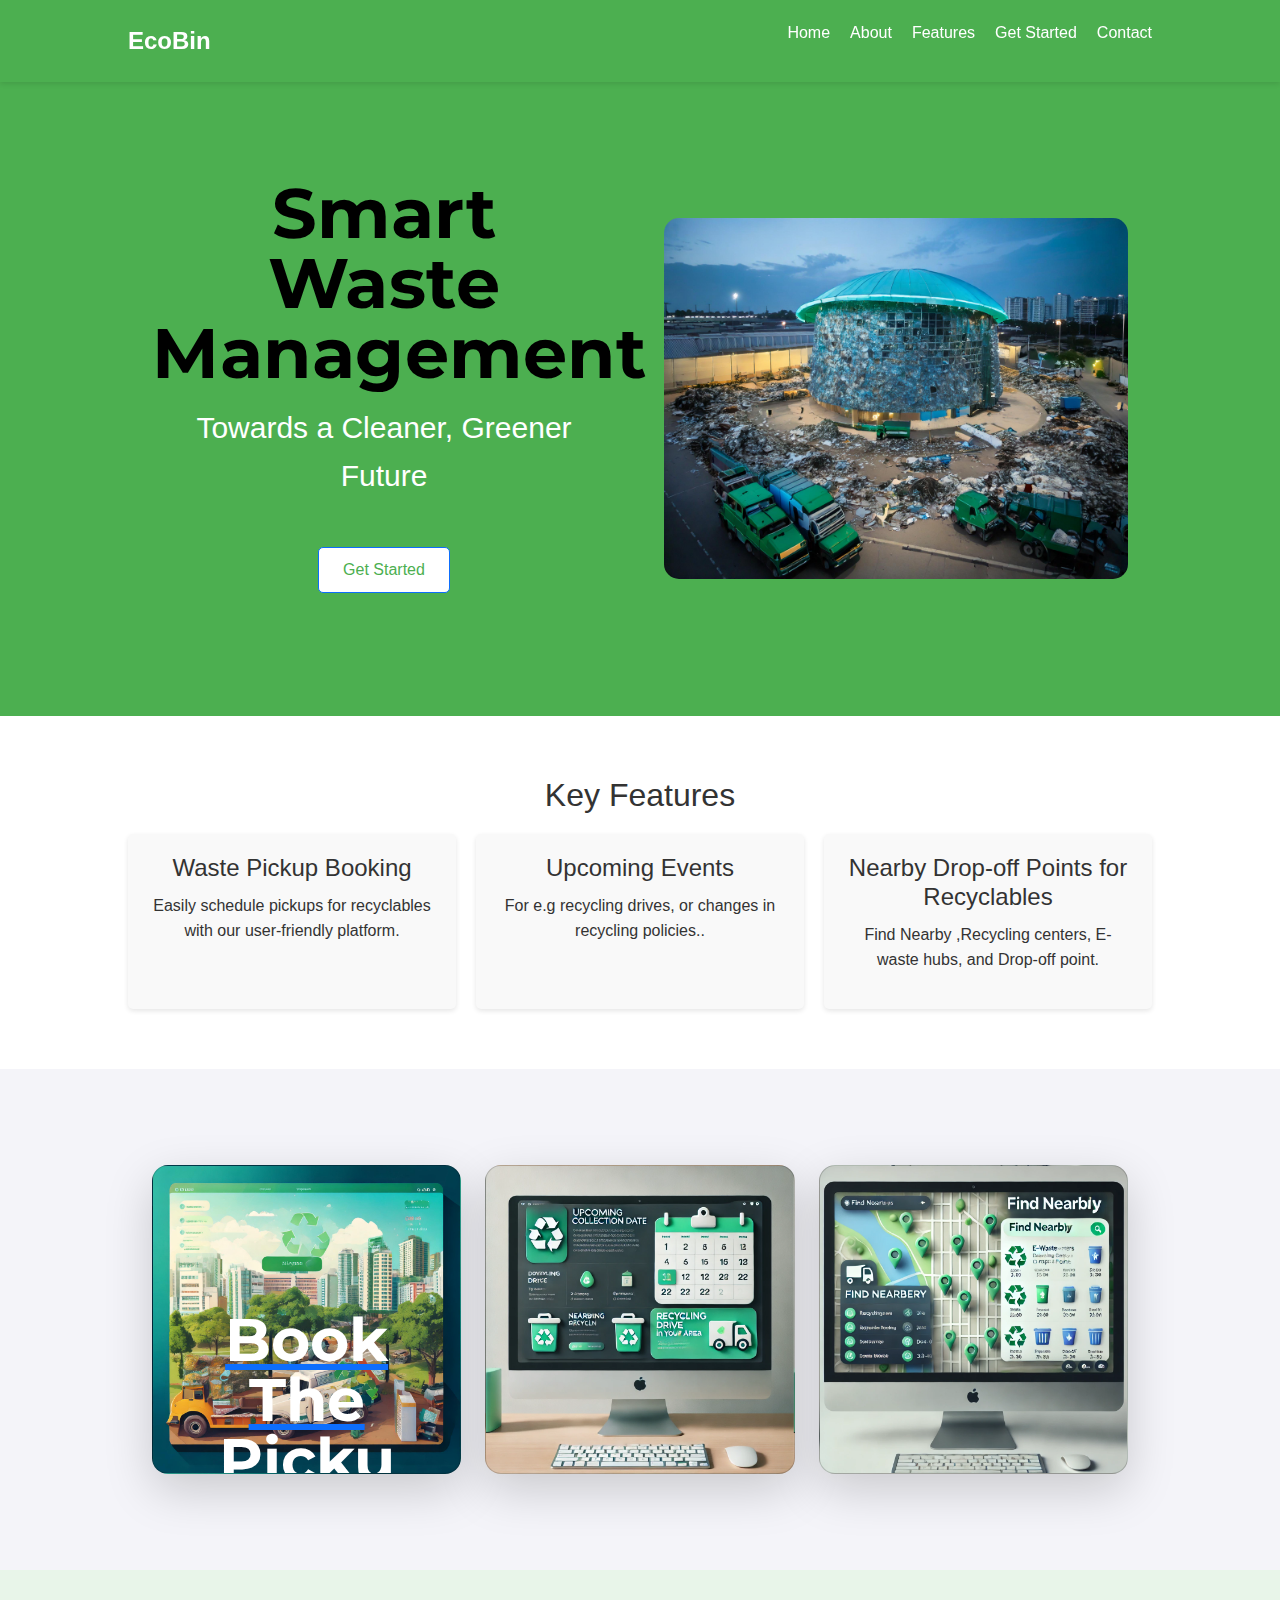
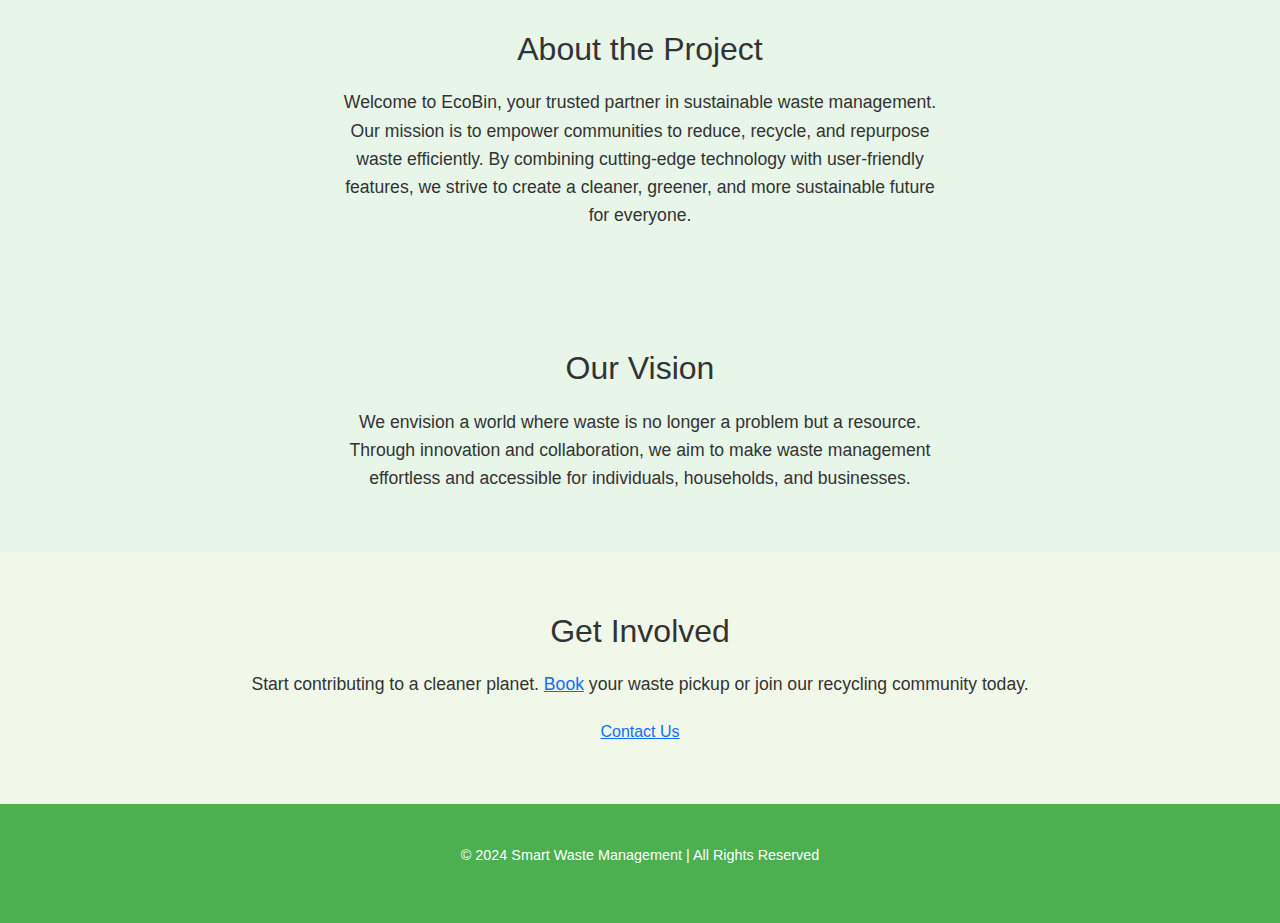
<file: index.html>
<!DOCTYPE html>
<html lang="en">
<head>
  <meta charset="UTF-8">
  <meta name="viewport" content="width=device-width, initial-scale=1.0">
  <title>Smart Waste Management</title>
  <link href="https://cdn.jsdelivr.net/npm/bootstrap@5.3.3/dist/css/bootstrap.min.css" rel="stylesheet" integrity="sha384-QWTKZyjpPEjISv5WaRU9OFeRpok6YctnYmDr5pNlyT2bRjXh0JMhjY6hW+ALEwIH" crossorigin="anonymous">
  <link href="https://cdn.jsdelivr.net/npm/bootstrap@5.3.3/dist/css/bootstrap.min.css" rel="stylesheet" integrity="sha384-QWTKZyjpPEjISv5WaRU9OFeRpok6YctnYmDr5pNlyT2bRjXh0JMhjY6hW+ALEwIH" crossorigin="anonymous">
  <link rel="preconnect" href="https://fonts.googleapis.com">
  <link rel="preconnect" href="https://fonts.gstatic.com" crossorigin>
  <link href="https://fonts.googleapis.com/css2?family=Oswald:wght@200..700&display=swap" rel="stylesheet">
  <link rel="preconnect" href="https://fonts.googleapis.com">
<link rel="preconnect" href="https://fonts.gstatic.com" crossorigin>
<link href="https://fonts.googleapis.com/css2?family=Montserrat:ital,wght@0,100..900;1,100..900&display=swap" rel="stylesheet">
  <link rel="stylesheet" href="style.css">
</head>
<body>

  <!-- nav bar -->
  <nav class="navbar">
    <div class="container">
      <a href="#" class="logo">EcoBin</a>
      <ul class="nav-links">
        <li><a href="#home">Home</a></li>
        <li><a href="#about">About</a></li>
        <li><a href="#features">Features</a></li>
        <li><a href="#get-started">Get Started</a></li>
        <li><a href="#contact">Contact</a></li>
      </ul>
    </div>
  </nav>
  <!-- hero -->

  <header>
    <!-- <div class="container">
      <h1>Smart Waste Management</h1>
      <p>Towards a Cleaner, Greener Future</p>
      <a href="#get-started" class="cta-button">Get Started</a>
    </div>
     -->
     <div class="container col-xxl-8 px-4 py-5">
      <div class="row flex-lg-row-reverse align-items-center g-5 py-5">
        <div class="col-10 col-sm-8 col-lg-6">
          <img src="./images/hero pic.jpg" class="d-block mx-lg-auto img-fluid" style="border-radius: 15px;" width="700" height="500" loading="lazy">
        </div>
        <div class="col-lg-6">
          <h1 class="display-5 fw-bold text-body-emphasis lh-1 mb-3" id="hero">Smart  Waste Management</h1>
          <p class="lead hero-base" id="titlepara">Towards a Cleaner, Greener Future</p>

          <div class="d-flex justify-content-center align-items-center" style="height: 100px;">
           <a href="#get-started"> <button type="button" class="btn btn-primary btn-lg px-4" id="cta-button">Get Started</button>
           </a>
          </div>
          
          
        </div>
      </div>
    </div>
  </header>

 

  <section id="features">
    <div class="container">
      <h2>Key Features</h2>
      <div class="features-grid">
        <div class="feature-item">
          <h3>Waste Pickup Booking</h3>
          <p>Easily schedule pickups for recyclables with our user-friendly platform.</p>
        </div>
        <div class="feature-item">
          <h3>Upcoming Events</h3>
          <p>For e.g  recycling drives, or changes in recycling policies..</p>
        </div>
       
        <div class="feature-item">
          <h3>Nearby Drop-off Points for Recyclables</h3>
          <p>Find Nearby ,Recycling centers, E-waste hubs, and Drop-off point.</p>
        </div>
      </div>
    </div>
  </section>

  <!-- features img -->
  <div class="container px-4 py-5" id="custom-cards">
  
    <div class="row row-cols-1 row-cols-lg-3 align-items-stretch g-4 py-5">
      <div class="col">
        <a href="./pickup-form.html">
        <div class="card card-cover overflow-hidden text-bg-dark rounded-4 shadow-lg" 
             style="background-image: url('./images/pickupimg.jpg'); background-size: cover; background-position: center; aspect-ratio: 1 / 1;">
          <div class="d-flex flex-column h-100 p-5 pb-3 text-white text-shadow-1">
            <h3 class="pt-5 mt-5 mb-5 display-6 lh-1 fw-bold" id="card-p">Book The Pickup</h3>
        
          </div>
        </div>
        </a>
      </div>
  
      <div class="col">
        <a href="./upcoming-events.html">
        <div class="card card-cover overflow-hidden text-bg-dark rounded-4 shadow-lg" 
             style="background-image: url('./images/notification\ img.webp'); background-size: cover; background-position: center; aspect-ratio: 1 / 1;">
          
        </div>
        </a>
      </div>
  
      <div class="col">
       <a href="./nearby-dropoff.html">
         <div class="card card-cover overflow-hidden text-bg-dark rounded-4 shadow-lg" 
             style="background-image: url('./images/DALL·E\ 2024-11-17\ 12.22.05\ -\ A\ clean\ and\ modern\ desktop\ application\ interface\ showcasing\ a\ \'Find\ Nearby\'\ feature\ for\ locating\ recycling\ centers\,\ e-waste\ hubs\,\ and\ drop-off\ points.webp'); background-size: cover; background-position: center; aspect-ratio: 1 / 1;">
         

        </div>

      </a>
      </div>
    </div>
  </div>
  
  <section id="about">
    <div class="container">
      <h2>About the Project</h2>
      <p>
      
        Welcome to EcoBin, your trusted partner in sustainable waste management. Our mission is to empower communities to reduce, recycle, and repurpose waste efficiently. By combining cutting-edge technology with user-friendly features, we strive to create a cleaner, greener, and more sustainable future for everyone.
              </p>
    </div>
  </section>
  <section id="about">
    <div class="container">
      <h2>Our Vision</h2>
      <p>
        We envision a world where waste is no longer a problem but a resource. Through innovation and collaboration, we aim to make waste management effortless and accessible for individuals, households, and businesses.

       </p>
    </div>
  </section>

  <section id="get-started">
    <div class="container">
      <h2>Get Involved</h2>
      <p>
        Start contributing to a cleaner planet. <a href="./pickup-form.html">Book</a> your waste pickup or join our recycling community today.
      </p>
      <a href="./contact.html" class="cta-button">Contact Us</a>
    </div>
  </section>

  <footer>
    <div class="container">
      <p>&copy; 2024 Smart Waste Management | All Rights Reserved</p>
    </div>
  </footer>
  
</body>
</html>
</file>
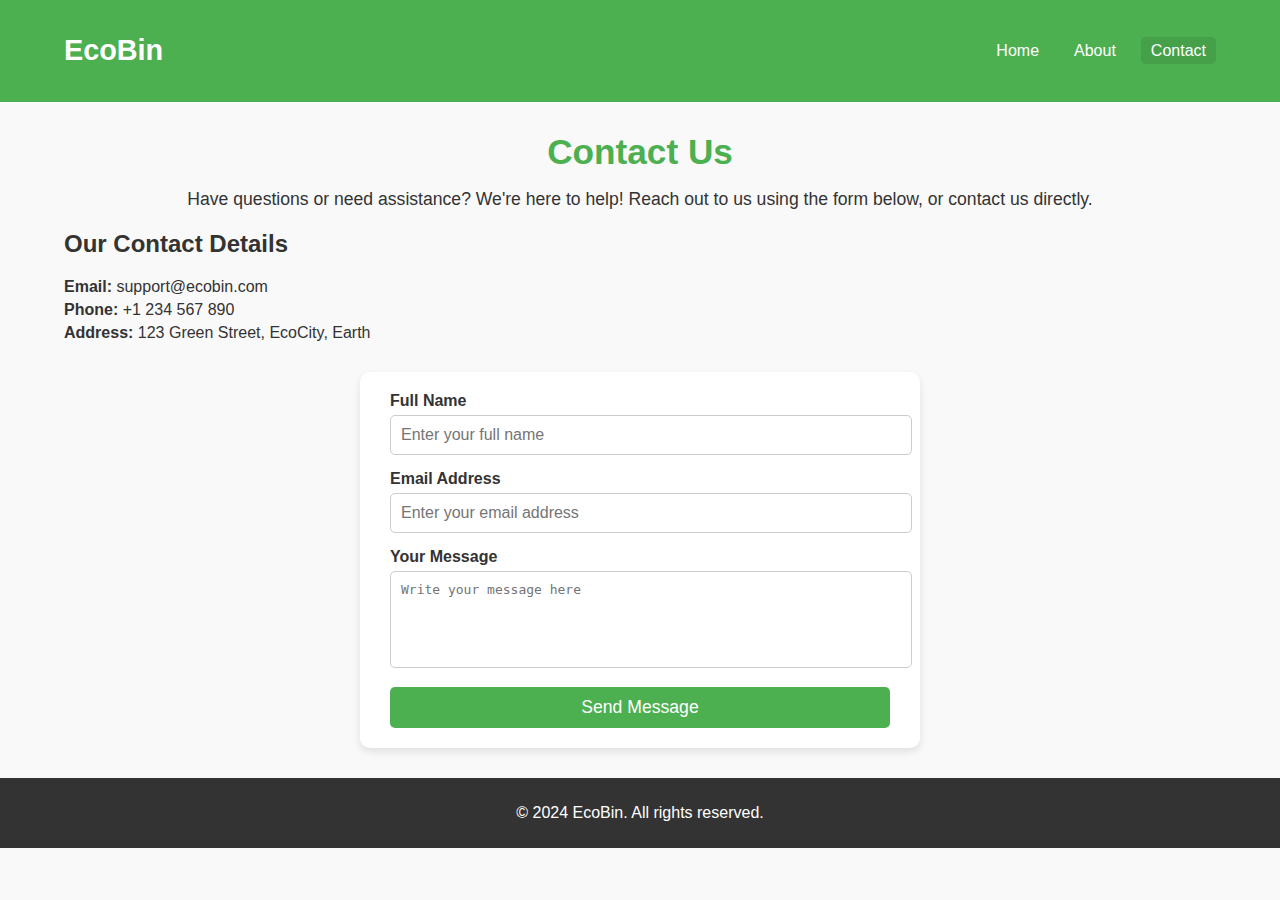
<file: contact.html>
<!DOCTYPE html>
<html lang="en">
<head>
  <meta charset="UTF-8">
  <meta name="viewport" content="width=device-width, initial-scale=1.0">
  <title>Contact Us - EcoBin</title>
  <link rel="stylesheet" href="styles-contact.css">
</head>
<body>
  <header class="header">
    <div class="container">
      <h1 class="logo">EcoBin</h1>
      <nav>
        <ul class="nav-links">
          <li><a href="index.html">Home</a></li>
          <li><a href="about.html">About</a></li>
          <li><a href="contact.html" class="active">Contact</a></li>
        </ul>
      </nav>
    </div>
  </header>

  <main class="main-content">
    <div class="contact-container">
      <h1>Contact Us</h1>
      <p>Have questions or need assistance? We're here to help! Reach out to us using the form below, or contact us directly.</p>
      
      <div class="contact-details">
        <h2>Our Contact Details</h2>
        <p><strong>Email:</strong> support@ecobin.com</p>
        <p><strong>Phone:</strong> +1 234 567 890</p>
        <p><strong>Address:</strong> 123 Green Street, EcoCity, Earth</p>
      </div>
      
      <form action="#" method="POST" class="contact-form">
        <div class="form-group">
          <label for="name">Full Name</label>
          <input type="text" id="name" name="name" placeholder="Enter your full name" required>
        </div>
        
        <div class="form-group">
          <label for="email">Email Address</label>
          <input type="email" id="email" name="email" placeholder="Enter your email address" required>
        </div>
        
        <div class="form-group">
          <label for="message">Your Message</label>
          <textarea id="message" name="message" placeholder="Write your message here" rows="5" required></textarea>
        </div>
        
        <button type="submit" class="btn-submit">Send Message</button>
      </form>
    </div>
  </main>

  <footer class="footer">
    <p>© 2024 EcoBin. All rights reserved.</p>
  </footer>
</body>
</html>
</file>
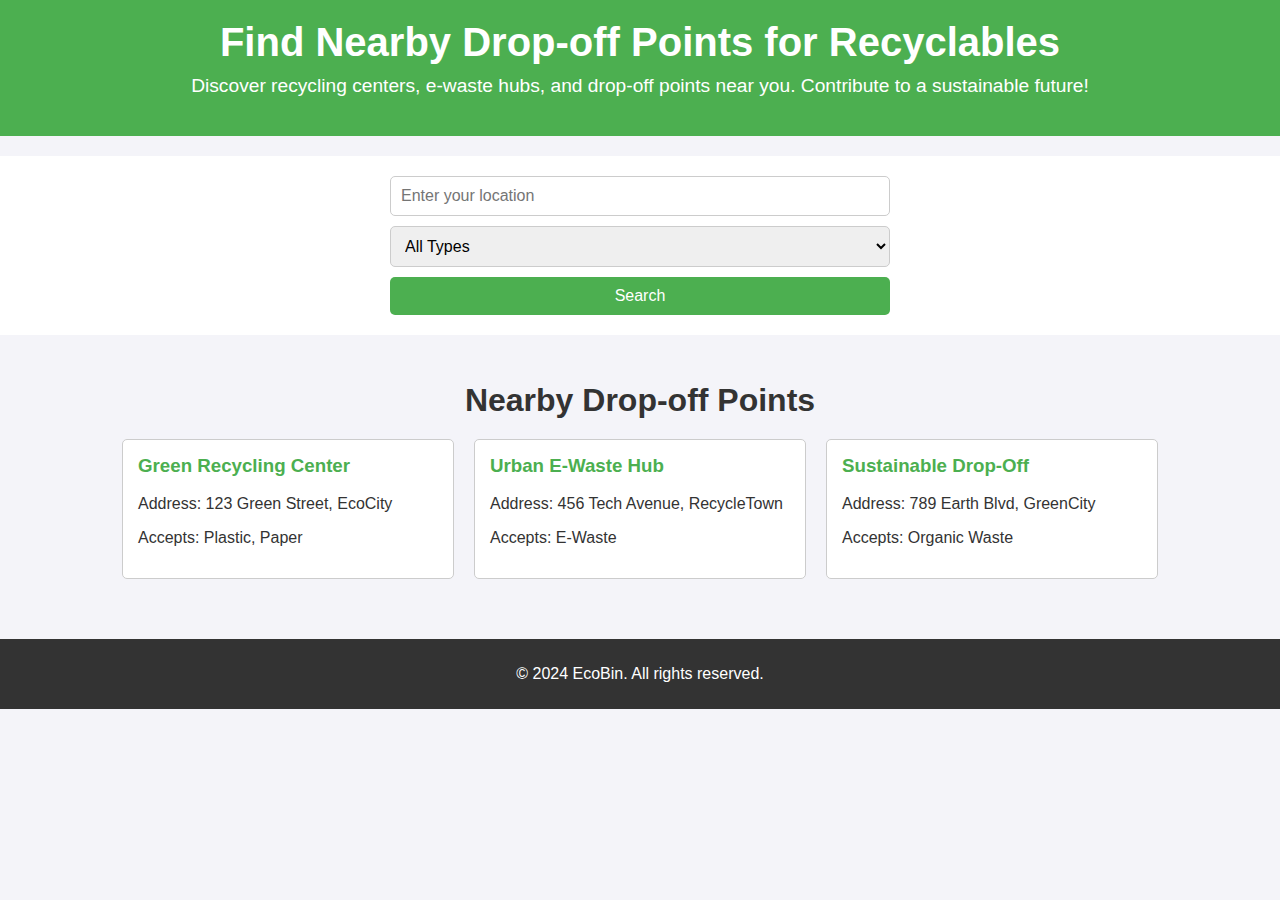
<file: nearby-dropoff.html>
<!DOCTYPE html>
<html lang="en">
<head>
  <meta charset="UTF-8">
  <meta name="viewport" content="width=device-width, initial-scale=1.0">
  <title>Nearby Drop-off Points</title>
  <link rel="stylesheet" href="styles-nearby.css">
</head>
<body>
  <header class="header">
    <div class="container">
      <h1 class="title">Find Nearby Drop-off Points for Recyclables</h1>
      <p class="subtitle">
        Discover recycling centers, e-waste hubs, and drop-off points near you. Contribute to a sustainable future!
      </p>
    </div>
  </header>

  <main class="main-content">
    <section class="search-section">
      <div class="container">
        <form action="#" method="GET" class="search-form">
          <input
            type="text"
            name="location"
            id="location"
            placeholder="Enter your location"
            required
          />
          <select name="waste-type" id="waste-type">
            <option value="all">All Types</option>
            <option value="plastic">Plastic</option>
            <option value="paper">Paper</option>
            <option value="e-waste">E-Waste</option>
            <option value="organic">Organic Waste</option>
          </select>
          <button type="submit" class="btn-primary">Search</button>
        </form>
      </div>
    </section>

    <section class="results-section">
      <div class="container">
        <h2>Nearby Drop-off Points</h2>
        <div class="dropoff-cards">
          <div class="card">
            <h3>Green Recycling Center</h3>
            <p>Address: 123 Green Street, EcoCity</p>
            <p>Accepts: Plastic, Paper</p>
          </div>
          <div class="card">
            <h3>Urban E-Waste Hub</h3>
            <p>Address: 456 Tech Avenue, RecycleTown</p>
            <p>Accepts: E-Waste</p>
          </div>
          <div class="card">
            <h3>Sustainable Drop-Off</h3>
            <p>Address: 789 Earth Blvd, GreenCity</p>
            <p>Accepts: Organic Waste</p>
          </div>
        </div>
      </div>
    </section>
  </main>

  <footer class="footer">
    <div class="container">
      <p>© 2024 EcoBin. All rights reserved.</p>
    </div>
  </footer>
</body>
</html>
</file>
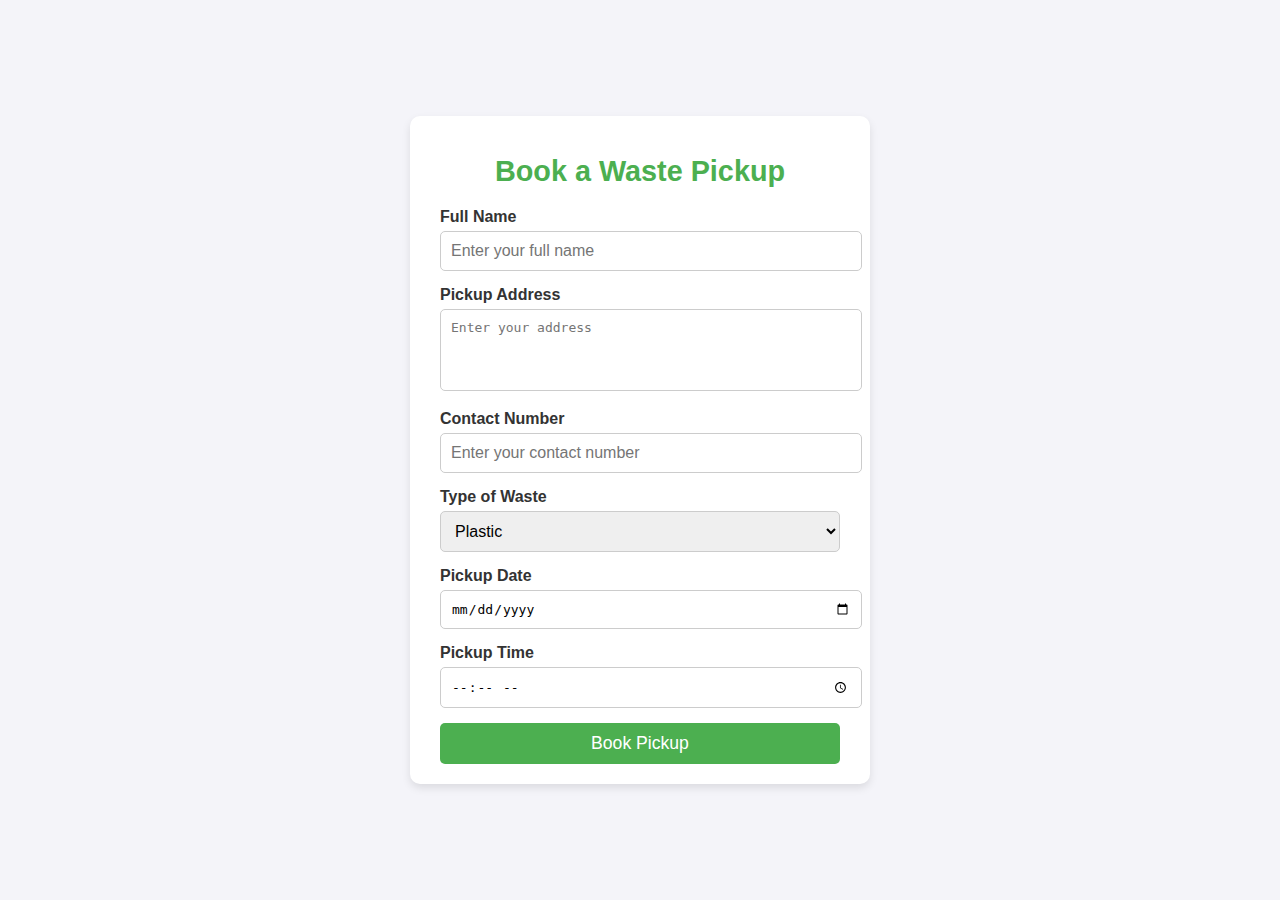
<file: pickup-form.html>
<!DOCTYPE html>
<html lang="en">
<head>
  <meta charset="UTF-8">
  <meta name="viewport" content="width=device-width, initial-scale=1.0">
  <title>Waste Pickup Booking</title>
  <link rel="stylesheet" href="style-pickup.css">
</head>
<body>
  <div class="form-container">
    <h1>Book a Waste Pickup</h1>
    <form action="#" method="POST">
      <div class="form-group">
        <label for="name">Full Name</label>
        <input type="text" id="name" name="name" placeholder="Enter your full name" required>
      </div>

      <div class="form-group">
        <label for="address">Pickup Address</label>
        <textarea id="address" name="address" placeholder="Enter your address" rows="4" required></textarea>
      </div>

      <div class="form-group">
        <label for="contact">Contact Number</label>
        <input type="tel" id="contact" name="contact" placeholder="Enter your contact number" required>
      </div>

      <div class="form-group">
        <label for="waste-type">Type of Waste</label>
        <select id="waste-type" name="waste-type" required>
          <option value="plastic">Plastic</option>
          <option value="paper">Paper</option>
          <option value="e-waste">E-Waste</option>
          <option value="organic">Organic Waste</option>
        </select>
      </div>

      <div class="form-group">
        <label for="pickup-date">Pickup Date</label>
        <input type="date" id="pickup-date" name="pickup-date" required>
      </div>

      <div class="form-group">
        <label for="pickup-time">Pickup Time</label>
        <input type="time" id="pickup-time" name="pickup-time" required>
      </div>

      <button type="submit" class="btn-submit">Book Pickup</button>
    </form>
  </div>
</body>
</html>
</file>
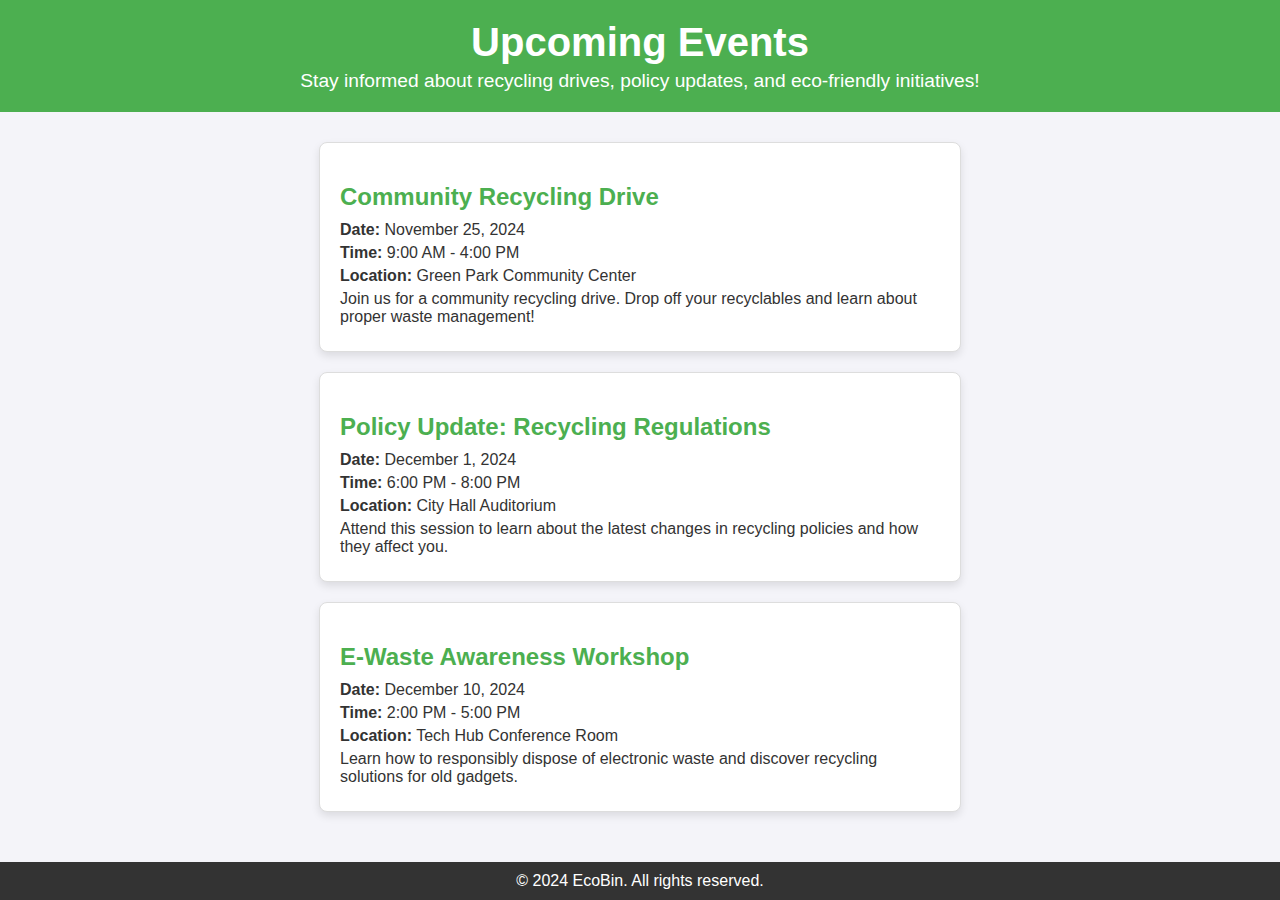
<file: upcoming-events.html>
<!DOCTYPE html>
<html lang="en">
<head>
  <meta charset="UTF-8">
  <meta name="viewport" content="width=device-width, initial-scale=1.0">
  <title>Upcoming Events</title>
  <link rel="stylesheet" href="styles-event.css">
</head>
<body>
  <header class="header">
    <h1>Upcoming Events</h1>
    <p>Stay informed about recycling drives, policy updates, and eco-friendly initiatives!</p>
  </header>

  <main class="events-container">
    <!-- Event 1 -->
    <div class="event-card">
      <h2>Community Recycling Drive</h2>
      <p><strong>Date:</strong> November 25, 2024</p>
      <p><strong>Time:</strong> 9:00 AM - 4:00 PM</p>
      <p><strong>Location:</strong> Green Park Community Center</p>
      <p>Join us for a community recycling drive. Drop off your recyclables and learn about proper waste management!</p>
    </div>

    <!-- Event 2 -->
    <div class="event-card">
      <h2>Policy Update: Recycling Regulations</h2>
      <p><strong>Date:</strong> December 1, 2024</p>
      <p><strong>Time:</strong> 6:00 PM - 8:00 PM</p>
      <p><strong>Location:</strong> City Hall Auditorium</p>
      <p>Attend this session to learn about the latest changes in recycling policies and how they affect you.</p>
    </div>

    <!-- Event 3 -->
    <div class="event-card">
      <h2>E-Waste Awareness Workshop</h2>
      <p><strong>Date:</strong> December 10, 2024</p>
      <p><strong>Time:</strong> 2:00 PM - 5:00 PM</p>
      <p><strong>Location:</strong> Tech Hub Conference Room</p>
      <p>Learn how to responsibly dispose of electronic waste and discover recycling solutions for old gadgets.</p>
    </div>
  </main>

  <footer class="footer">
    <p>&copy; 2024 EcoBin. All rights reserved.</p>
  </footer>
</body>
</html>
</file>
<file: style.css>
/* General Styles */
* {
    margin: 0;
    padding: 0;
    box-sizing: border-box;
    font-family: Arial, sans-serif;
  }
  
  body {
    line-height: 1.6;
    color: #333;
    background-color: #f4f4f9;
  }
  
  .container {
    width: 80%;
    margin: 0 auto;
    padding: 20px 0;
    text-align: center;
  }
  /* Navigation Bar */
.navbar {
    background-color: #4caf50; /* Green background */
    color: white;
    padding: 0 0;
    position: sticky;
    top: 0;
    width: 100%;
    z-index: 1000;
    box-shadow: 0 2px 5px rgba(0, 0, 0, 0.1);
  }
  
  .navbar .container {
    display: flex;
    justify-content: space-between;
    align-items: center;
    width: 80%;
    margin: 0 auto;
  }
  
  .navbar .logo {
    font-size: 1.5em;
    font-weight: bold;
    text-decoration: none;
    color: white;
  }
  
  .navbar .nav-links {
    list-style: none;
    display: flex;
    gap: 20px;
  }
  
  .navbar .nav-links li {
    display: inline;
  }
  
  .navbar .nav-links a {
    text-decoration: none;
    color: white;
    font-size: 1em;
    transition: color 0.3s;
  }
  
  .navbar .nav-links a:hover {
    color: #c8f0c8; /* Lighter green on hover */
  }

  #hero{
    font-family: "Montserrat", sans-serif;
    font-optical-sizing: auto;
    font-weight: 900;
    letter-spacing:.5px ;
    font-size: 70px;
  }
  #titlepara{
    font-size: 30px;
  }
  
  /* Header */
  header {
    background-color: #4caf50;
    color: white;
    /* padding: 50px 0; */
    text-align: center;
  }

  
  header h1 {
    font-size: 2.5em;
    margin-bottom: 10px;
  }
  
  header p {
    font-size: 1.2em;
    margin-bottom: 20px;
  }
  
  #cta-button {
    display: inline-block;
    padding: 10px 20px;
    background-color: #ffffff;
    color: #4caf50;
    text-decoration: none;
    font-size: 1rem;
    border-radius: 5px;
    transition: 0.3s;
  }
  
  .cta-button:hover {
    background-color: #4caf50;
    color: white;
  }
  
  /* About Section */
  #about {
    background-color: #e8f5e9;
    padding: 40px 0;
  }
  
  #about h2 {
    font-size: 2em;
    margin-bottom: 20px;
  }
  
  #about p {
    font-size: 1.1em;
    margin: 0 auto;
    max-width: 600px;
  }
  
  /* Features Section */
  #features {
    background-color: white;
    padding: 40px 0;
  }
  
  #features h2 {
    font-size: 2em;
    margin-bottom: 20px;
  }
  
  .features-grid {
    display: grid;
    grid-template-columns: repeat(auto-fit, minmax(300px, 1fr));
    gap: 20px;
    margin-top: 20px;
  }
  
  .feature-item {
    background-color: #f9f9f9;
    padding: 20px;
    border-radius: 5px;
    box-shadow: 0 2px 5px rgba(0, 0, 0, 0.1);
  }
  
  .feature-item h3 {
    font-size: 1.5em;
    margin-bottom: 10px;
  }
  
  .feature-item p {
    font-size: 1em;
  }
  /* card */
  #card-p{
    font-family: "Montserrat", sans-serif;
    font-optical-sizing: auto;
    font-weight: 500;
    font-size: 60px;
    
}
  /* Get Started Section */
  #get-started {
    background-color: #f1f8e9;
    padding: 40px 0;
  }
  
  #get-started h2 {
    font-size: 2em;
    margin-bottom: 20px;
  }
  
  #get-started p {
    font-size: 1.1em;
    margin-bottom: 20px;
  }
  
  /* Footer */
  footer {
    background-color: #4caf50;
    color: white;
    padding: 20px 0;
  }
  
  footer p {
    font-size: 0.9em;
  }
</file>
<file: styles-contact.css>
/* General Styles */
body {
    font-family: Arial, sans-serif;
    margin: 0;
    padding: 0;
    background-color: #f9f9f9;
    color: #333;
  }
  
  /* Header */
  .header {
    background-color: #4caf50;
    color: white;
    padding: 15px 0;
  }
  
  .container {
    width: 90%;
    max-width: 1200px;
    margin: 0 auto;
    display: flex;
    justify-content: space-between;
    align-items: center;
  }
  
  .logo {
    font-size: 1.8em;
    font-weight: bold;
  }
  
  .nav-links {
    list-style: none;
    display: flex;
    gap: 15px;
  }
  
  .nav-links li {
    display: inline;
  }
  
  .nav-links a {
    text-decoration: none;
    color: white;
    padding: 5px 10px;
    transition: background-color 0.3s;
  }
  
  .nav-links a.active, 
  .nav-links a:hover {
    background-color: #45a049;
    border-radius: 5px;
  }
  
  /* Main Content */
  .main-content {
    width: 90%;
    max-width: 1200px;
    margin: 30px auto;
    text-align: center;
  }
  
  .contact-container h1 {
    font-size: 2.2em;
    margin-bottom: 10px;
    color: #4caf50;
  }
  
  .contact-container p {
    font-size: 1.1em;
    margin-bottom: 20px;
  }
  
  .contact-details {
    margin-bottom: 30px;
    text-align: left;
  }
  
  .contact-details p {
    font-size: 1em;
    margin: 5px 0;
  }
  
  /* Contact Form */
  .contact-form {
    background-color: white;
    padding: 20px 30px;
    border-radius: 10px;
    box-shadow: 0 4px 8px rgba(0, 0, 0, 0.1);
    width: 100%;
    max-width: 500px;
    margin: 0 auto;
  }
  
  .contact-form .form-group {
    margin-bottom: 15px;
    text-align: left;
  }
  
  .contact-form label {
    display: block;
    margin-bottom: 5px;
    font-weight: bold;
  }
  
  .contact-form input, 
  .contact-form textarea {
    width: 100%;
    padding: 10px;
    border: 1px solid #ccc;
    border-radius: 5px;
    font-size: 1em;
  }
  
  .contact-form textarea {
    resize: none;
  }
  
  .btn-submit {
    background-color: #4caf50;
    color: white;
    border: none;
    padding: 10px 15px;
    font-size: 1.1em;
    cursor: pointer;
    border-radius: 5px;
    width: 100%;
    transition: background-color 0.3s;
  }
  
  .btn-submit:hover {
    background-color: #45a049;
  }
  
  /* Footer */
  .footer {
    background-color: #333;
    color: white;
    text-align: center;
    padding: 10px 0;
    margin-top: 30px;
  }
</file>
<file: style-pickup.css>
body {
    font-family: Arial, sans-serif;
    background-color: #f4f4f9;
    color: #333;
    margin: 0;
    padding: 0;
    display: flex;
    justify-content: center;
    align-items: center;
    height: 100vh;
  }
  
  .form-container {
    background-color: #fff;
    padding: 20px 30px;
    border-radius: 10px;
    box-shadow: 0 4px 8px rgba(0, 0, 0, 0.1);
    width: 400px;
  }
  
  h1 {
    font-size: 1.8em;
    margin-bottom: 20px;
    text-align: center;
    color: #4caf50;
  }
  
  .form-group {
    margin-bottom: 15px;
  }
  
  .form-group label {
    display: block;
    margin-bottom: 5px;
    font-weight: bold;
  }
  
  .form-group input, 
  .form-group textarea, 
  .form-group select {
    width: 100%;
    padding: 10px;
    border: 1px solid #ccc;
    border-radius: 5px;
    font-size: 1em;
  }
  
  textarea {
    resize: none;
  }
  
  .btn-submit {
    display: block;
    width: 100%;
    background-color: #4caf50;
    color: #fff;
    padding: 10px;
    border: none;
    border-radius: 5px;
    font-size: 1.1em;
    cursor: pointer;
    transition: background-color 0.3s ease;
  }
  
  .btn-submit:hover {
    background-color: #45a049;
  }
</file>
<file: styles-event.css>
/* General Styles */
body {
    font-family: Arial, sans-serif;
    margin: 0;
    padding: 0;
    background-color: #f4f4f9;
    color: #333;
  }
  
  /* Header Styles */
  .header {
    background-color: #4caf50;
    color: white;
    text-align: center;
    padding: 20px 10px;
  }
  
  .header h1 {
    margin: 0;
    font-size: 2.5em;
  }
  
  .header p {
    margin: 5px 0 0;
    font-size: 1.2em;
  }
  
  /* Events Container */
  .events-container {
    display: flex;
    flex-direction: column;
    align-items: center;
    padding: 20px;
  }
  
  /* Event Card */
  .event-card {
    background-color: white;
    border: 1px solid #ddd;
    border-radius: 8px;
    box-shadow: 0 4px 8px rgba(0, 0, 0, 0.1);
    padding: 20px;
    margin: 10px 0;
    width: 90%;
    max-width: 600px;
  }
  
  .event-card h2 {
    color: #4caf50;
    margin-bottom: 10px;
  }
  
  .event-card p {
    margin: 5px 0;
  }
  
  /* Footer */
  .footer {
    background-color: #333;
    color: white;
    text-align: center;
    padding: 10px;
    margin-top: 20px;
  }
  
  .footer p {
    margin: 0;
  }
</file>
<file: styles-nearby.css>
/* General Reset */
body {
    margin: 0;
    padding: 0;
    font-family: Arial, sans-serif;
    background-color: #f4f4f9;
    color: #333;
  }
  
  /* Header */
  .header {
    background-color: #4caf50;
    color: white;
    padding: 20px 0;
    text-align: center;
  }
  
  .header .title {
    font-size: 2.5rem;
    margin: 0;
  }
  
  .header .subtitle {
    font-size: 1.2rem;
    margin-top: 10px;
  }
  
  /* Main Content */
  .main-content {
    padding: 20px 0;
  }
  
  .search-section {
    background-color: #fff;
    padding: 20px 0;
  }
  
  .search-form {
    display: flex;
    flex-direction: column;
    gap: 10px;
    max-width: 500px;
    margin: 0 auto;
  }
  
  .search-form input,
  .search-form select,
  .search-form button {
    padding: 10px;
    font-size: 1rem;
    border: 1px solid #ccc;
    border-radius: 5px;
  }
  
  .search-form button {
    background-color: #4caf50;
    color: white;
    border: none;
    cursor: pointer;
    transition: background-color 0.3s ease;
  }
  
  .search-form button:hover {
    background-color: #45a049;
  }
  
  /* Results Section */
  .results-section {
    padding: 20px 0;
  }
  
  .results-section h2 {
    text-align: center;
    font-size: 2rem;
    margin-bottom: 20px;
  }
  
  .dropoff-cards {
    display: flex;
    flex-wrap: wrap;
    gap: 20px;
    justify-content: center;
  }
  
  .card {
    background-color: #fff;
    border: 1px solid #ccc;
    border-radius: 5px;
    padding: 15px;
    width: 300px;
    text-align: left;
  }
  
  .card h3 {
    margin-top: 0;
    color: #4caf50;
  }
  
  /* Footer */
  .footer {
    background-color: #333;
    color: white;
    text-align: center;
    padding: 10px 0;
    margin-top: 20px;
  }
</file>
